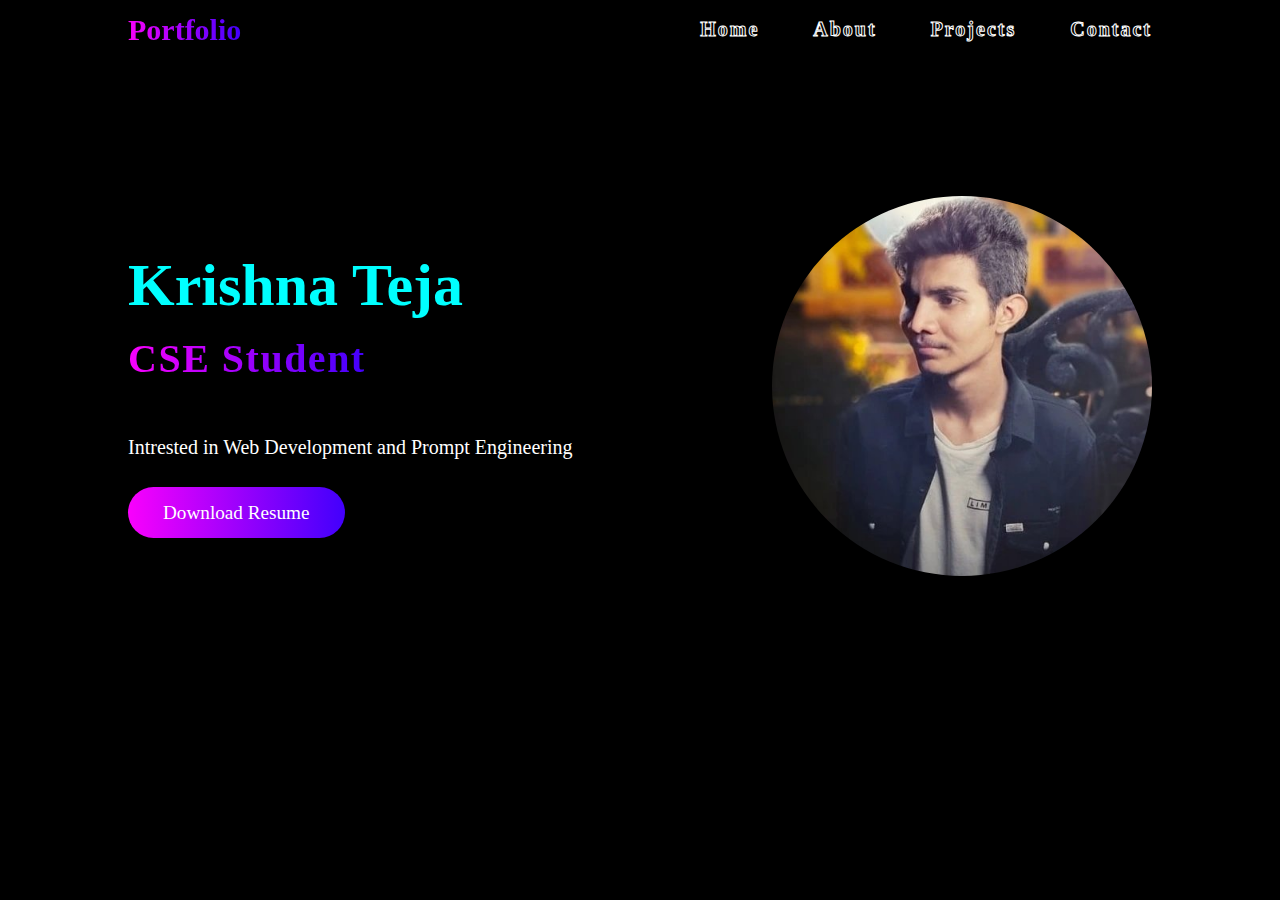
<file: portfolio.html>
<!DOCTYPE html>
<html lang="en">

<head>
    <meta charset="UTF-8">
    <meta name="viewport" content="width=device-width, initial-scale=1.0">
    <title>Document</title>
    <link rel="stylesheet" href="portfolio.css">
</head>

<body>
    <div class="container">
        <header>
            <nav>
                <a href="#" class="logo">Portfolio</a>
                <div class="nav-links">
                    <a href="#">Home</a>
                    <a href="#">About</a>
                    <a href="#">Projects</a>
                    <a href="#">Contact</a>
                </div>
            </nav>
        </header>
        <div class="content">
            <div class="text">
                <h1>Krishna Teja</h1>
                <span>CSE Student</span>
                <p>Intrested in Web Development and Prompt Engineering</p>
                <a href="#" class="btn">Download Resume</a>
            </div>
            <div class="img">
                <img src="instadp.jpg">
            </div>
        </div>
    </div>
</body>

</html>
</file>
<file: portfolio.css>
* {
    padding: 0;
    margin: 0;
    font-family: 'poppins', 'sans-serif';
    box-sizing: border-box;
    text-decoration: none;
}

body {
    height: 100%;
    width: 100%;
    background-color: black;
    color: white;
    scroll-behavior: smooth;
}


.container {
    width: 100%;
    height: 100vh;
}

header {
    padding-bottom: 10%;
}

nav {
    width: 100%;
    display: flex;
    margin: 0%;
    background-color: black;
    justify-content: space-between;
    align-items: center;
    padding: 1% 10%;
}

header nav .logo {
    color: white;
    font-size: 30px;
    font-weight: bold;
    background: linear-gradient(to left, #4200fc, #f901fc);
    -webkit-background-clip: text;
    -webkit-text-fill-color: transparent;
}

header nav .nav-links a {
    color: transparent;
    -webkit-text-stroke: 1px #fff;
    letter-spacing: 2px;
    margin-left: 50px;
    position: relative;
    font-size: 20px;
    font-weight: 600;
}

.ic {
    display: none;
}

header nav .nav-links a:hover {
    color: aqua;
    transition: 0.3s;
}

.content {
    width: 100%;
    display: flex;
    align-items: center;
    justify-content: space-between;
    padding: 10%;
    height: 400px;
}


.content h1 {
    color: aqua;
    font-size: 60px;
    margin-bottom: 15px;
}

.content span {
    background: linear-gradient(to left, #4200fc, #f901fc);
    -webkit-background-clip: text;
    -webkit-text-fill-color: transparent;
    font-size: 40px;
    font-weight: bold;
    letter-spacing: 1.5px;
}

.content p {
    color: white;
    margin-top: 50px;
    margin-bottom: 40px;
    line-height: 1.5;
    font-size: 20px;
}

.btn {
    padding: 15px 35px;
    background: linear-gradient(to left, #4200fc, #f901fc);
    border-radius: 30px;
    color: rgb(255, 255, 255);
    font-size: larger;
}

.btn:hover {
    color: rgb(255, 255, 255);
    background: aqua;
    transition: .3s;
}

.img img {
    width: 380px;
    border-radius: 50%;
}


.text {
    padding-right: 15%;
}

.projects,
.certificates {
    width: 100%;
    height: fit-content;
    padding: 10%;
    padding-bottom: 5%;
    display: block;
}

.projects h3,
.certificates h3 {
    color: transparent;
    -webkit-text-stroke: 2px aqua;
    font-size: 40px;
    margin-bottom: 30px;
}


.project h4,
.certificate h4 {
    background: linear-gradient(to left, #4200fc, #f901fc);
    -webkit-background-clip: text;
    -webkit-text-fill-color: transparent;
    font-weight: bold;
    font-size: 30px;
    padding-top: 2rem;
}

.project p,
.certificate p {
    color: white;
    margin-top: 10px;
    font-size: 20px;
}

.project .btn,
.certificate .btn {
    padding: 10px 20px;
    margin-bottom: 20px;
    background: linear-gradient(to left, #4200fc, #f901fc);
    border-radius: 30px;
    color: white;
    display: inline-block;
    margin-top: 25px;
    transition: 0.3s;
}

.project .btn:hover,
.certificate .btn:hover {
    background: aqua;
    transition: .3s;
}

.contact {
    width: 100%;
    height: 100vh;
    justify-content: center;
    display: flex;
}

form {
    display: flex;
    justify-content: center;
    flex-direction: column;
    flex: 0 0 50%;
    gap: 10px;
}

form h1 {
    text-align: center;
    color: transparent;
    -webkit-text-stroke: 2px aqua;
    font-size: 40px;
    margin-bottom: 10px;
}

label {
    font-weight: bold;
}

input[type="text"],
input[type="email"],
input[type="tel"],
textarea {
    width: 100%;
    padding: 8px;
    border: 1px solid #ccc;
    border-radius: 5px;
    font-size: 14px;
}

button {
    padding: 10px;
    margin-top: 20px;
    background: linear-gradient(to left, #4200fc, #f901fc);
    color: #fff;
    border: none;
    border-radius: 5px;
    cursor: pointer;
    font-size: 16px;
    transition: background-color 0.3s;
}

button:hover {
    background: aqua;
    transition: .3s;
}

@media (max-width: 768px) {

    header {
        width: 100%;
    }

    header nav .logo {
        font-size: 20px;
        padding-left: 20px;
    }

    header nav {
        justify-content: space-between;
        align-items: center;
        display: flex;
        padding: 5% 0%;
        flex-wrap: wrap;
        align-items: center;
        height: 3.5rem;

    }

    .nav-links {
        width: 100%;
        z-index: 10;
        background-color: black;
        max-height: 0%;
        text-align: center;
        order: 2;
        display: block;
        overflow: hidden;
        transition: max-height 0.3s ease-in-out;
    }

    .nav-links.open {
        max-height: 200px;
    }


    header nav .nav-links a {
        font-size: 10px;
        width: 100%;
        color: white;
        display: flex;
        margin: 0%;
        justify-content: center;
        align-items: center;
        padding: 7px 0px;
    }

    .ic {
        display: block;
        order: 1;
        padding-right: 20px;
        cursor: pointer;
    }

    .content {
        padding: 6%;

    }

    .content h1 {
        font-size: 25px;
    }

    .content span {
        font-size: 20px;
    }

    .content p {
        font-size: 12px;
    }

    .img img {
        width: 7rem;
        position: relative;
        left: 10px;
    }

    .btn {
        padding: 4px 6px;
        font-size: 14px;
    }

    .projects {
        background-color: black;
        padding: 0% 6% 6% 6%;
        height: max-content;

    }

    .container {
        height: 100vh;
    }

    .projects h3 {
        font-size: 32px;
        margin-bottom: 0px;
    }

    .project h4 {
        font-size: 16px;
        padding-top: 2rem;
    }

    .project p {
        margin-top: 10px;
        font-size: 12px;
    }

    .project .btn {
        padding: 4px 6px;
        border-radius: 30px;
        margin-top: 15px;
    }

    input[type="text"],
    input[type="email"],
    input[type="tel"],
    textarea {
        width: 100%;
        padding: 4px;
        border: 1px solid #ccc;
        border-radius: 5px;
        font-size: 12px;
    }
}
</file>
